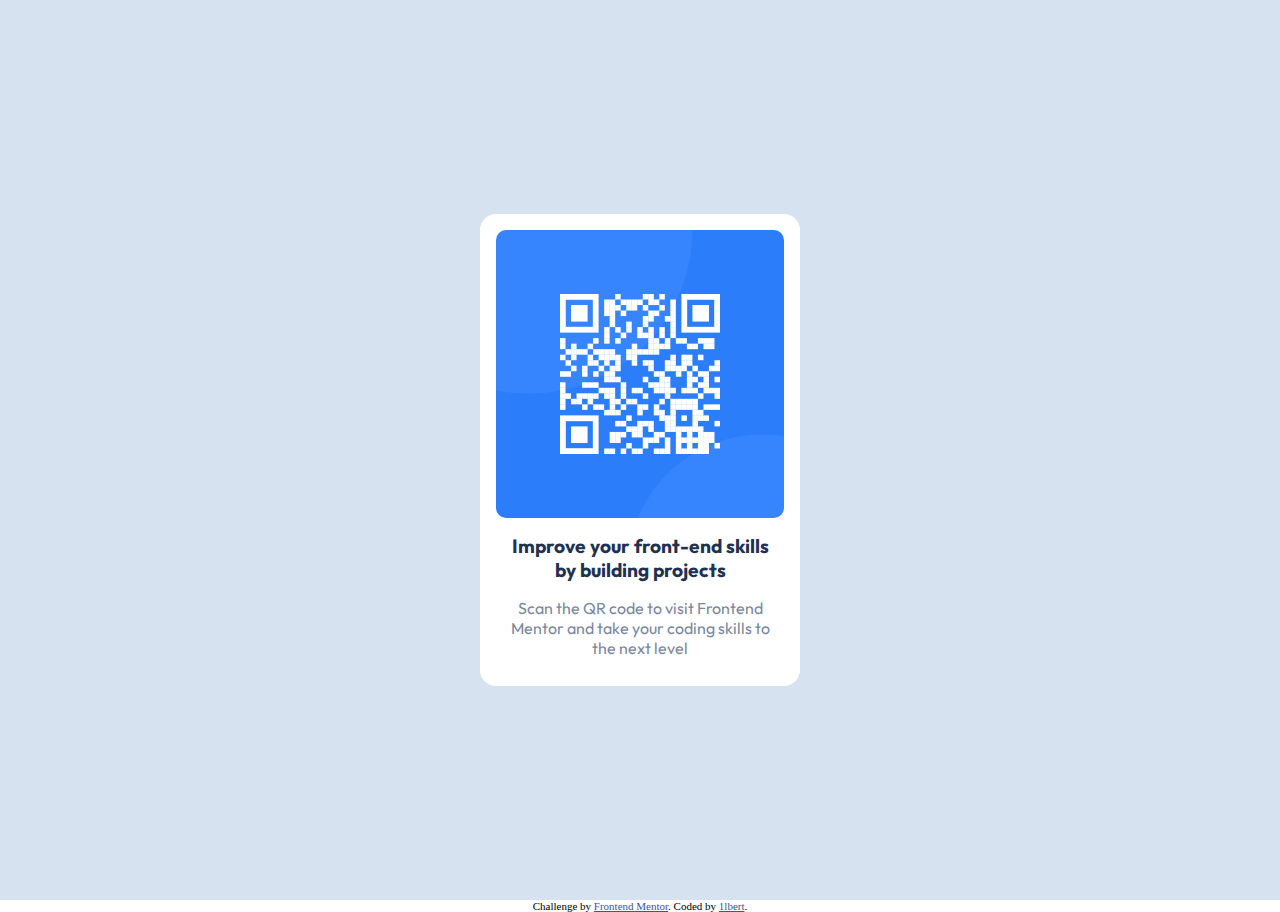
<file: index.html>
<!DOCTYPE html>
<html lang="en">
<head>
  <meta charset="UTF-8">
  <meta name="viewport" content="width=device-width, initial-scale=1.0"> <!-- displays site properly based on user's device -->
  <link rel="icon" type="image/png" sizes="32x32" href="./images/favicon-32x32.png">
  <title>Frontend Mentor | QR code component</title>

  <!-- Feel free to remove these styles or customise in your own stylesheet 👍 -->
  <style>
    .attribution { font-size: 11px; text-align: center; }
    .attribution a { color: hsl(228, 45%, 44%); }
  </style>
  <link rel="stylesheet" href="style.css">
  <link href="https://fonts.googleapis.com/css2?family=Outfit:wght@100..900&display=swap" rel="stylesheet">
</head>
<body>
    <main>
      <div class="qr-container">
        <div class="img-container">
          <img src="images/image-qr-code.png" alt="QR-code-img">
        </div>
        <div class="text-container">
          <h2>Improve your front-end skills by building projects</h2>
          <p>Scan the QR code to visit Frontend Mentor and take your coding skills to the next level</p>
        </div>
      </div>
    </main>
    <footer>
      <div class="attribution">
        Challenge by <a href="https://www.frontendmentor.io?ref=challenge" target="_blank">Frontend Mentor</a>. 
        Coded by <a href="https://www.frontendmentor.io/profile/1lbert">1lbert</a>.
      </div>
    </footer>
</body>
</html>
</file>
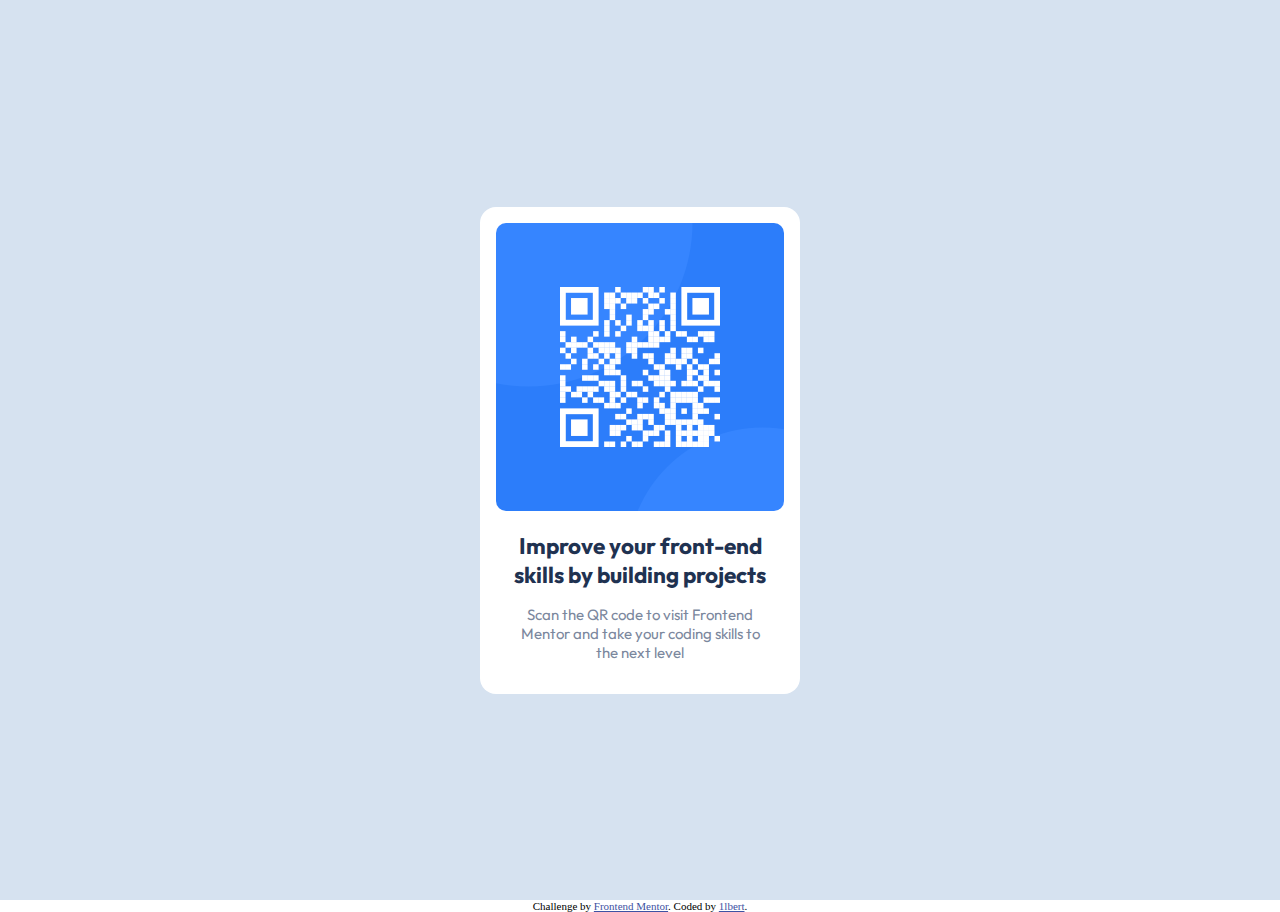
<file: qr-code-component-main/index.html>
<!DOCTYPE html>
<html lang="en">
<head>
  <meta charset="UTF-8">
  <meta name="viewport" content="width=device-width, initial-scale=1.0"> <!-- displays site properly based on user's device -->
  <link rel="icon" type="image/png" sizes="32x32" href="./images/favicon-32x32.png">
  <title>Frontend Mentor | QR code component</title>

  <!-- Feel free to remove these styles or customise in your own stylesheet 👍 -->
  <style>
    .attribution { font-size: 11px; text-align: center; }
    .attribution a { color: hsl(228, 45%, 44%); }
  </style>
  <link rel="stylesheet" href="style.css">
  <link href="https://fonts.googleapis.com/css2?family=Outfit:wght@100..900&display=swap" rel="stylesheet">
</head>
<body>
    <main>
      <div class="qr-container">
        <div class="img-container">
          <img src="images/image-qr-code.png" alt="" width="320px">
        </div>
        <div class="text-container">
          <h2>Improve your front-end skills by building projects</h2>
          <p>Scan the QR code to visit Frontend Mentor and take your coding skills to the next level</p>
        </div>
      </div>
    </main>
    <footer>
      <div class="attribution">
        Challenge by <a href="https://www.frontendmentor.io?ref=challenge" target="_blank">Frontend Mentor</a>. 
        Coded by <a href="https://www.frontendmentor.io/profile/1lbert">1lbert</a>.
      </div>
    </footer>
</body>
</html>
</file>
<file: style.css>
:root { 
    --white: hsl(0, 0%, 100%);
    --lightGray: hsl(212, 45%, 89%);
    --grayishBlue: hsl(220, 15%, 55%);
    --darkBlue: hsl(218, 44%, 22%);
    --font: "Outfit";
}

*, *::before, *::after {
    padding: 0;
    margin: 0;
    box-sizing: border-box;
}

main { 
    background-color: var(--lightGray);
    display: flex;
    flex-direction: column;
    align-items: center;
    min-height: 100vh;
    font-family: "Outfit";
}

.qr-container { 
    width: min(320px, 1440px);
    margin: auto;
    padding: 1rem;
    /* outline: 1px solid red; */
    background-color: var(--white);
    font-size: 0.8rem;
    border-radius: 1rem;
}

.text-container { 
    text-align: center;
    padding: 1em;
    color: var(--darkBlue);
}

img { 
    width: 100%;
    border-radius: 10px;
}

.text-container p {
    padding-top: 16px;
    color: var(--grayishBlue);
    font-size: 1rem;
    /* outline: 1px solid red; */
}
</file>
<file: qr-code-component-main/style.css>
:root { 
    --white: hsl(0, 0%, 100%);
    --lightGray: hsl(212, 45%, 89%);
    --grayishBlue: hsl(220, 15%, 55%);
    --darkBlue: hsl(218, 44%, 22%);
    --font: "Outfit";
}

* {
    padding: 0;
    margin: 0;
    box-sizing: border-box;
}

main { 
    background-color: var(--lightGray);
    display: flex;
    flex-direction: column;
    align-items: center;
    height: 100vh;
    font-family: "Outfit";
}

.qr-container { 
    width: min(320px, 1440px);
    margin: auto;
    padding: 16px;
    /* outline: 1px solid red; */
    background-color: var(--white);
    font-size: 15px;
    border-radius: 16px;
}

.text-container { 
    text-align: center;
    padding: 16px;
    color: var(--darkBlue);
}

img { 
    width: 100%;
    border-radius: 10px;
}

.text-container p {
    padding-top: 16px;
    color: var(--grayishBlue);
    font-size: 15px;
    /* outline: 1px solid red; */
}
</file>
